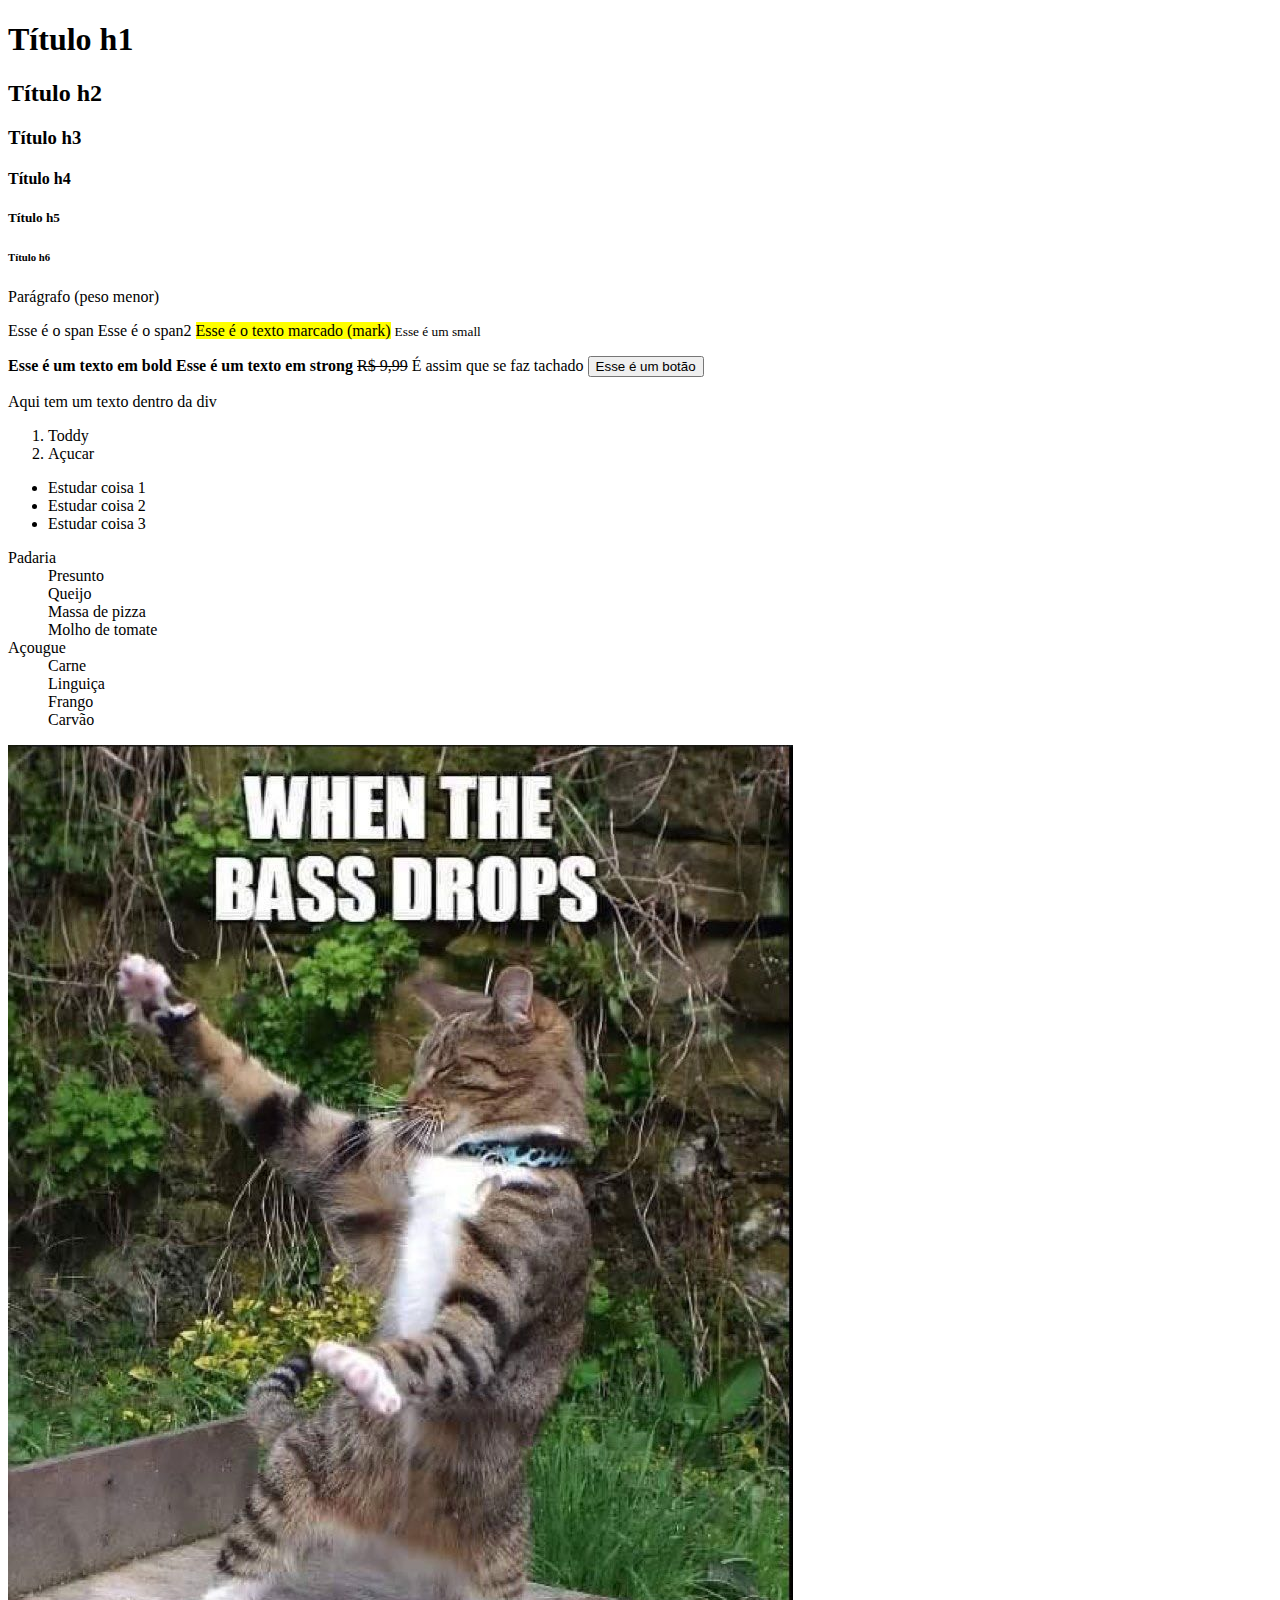
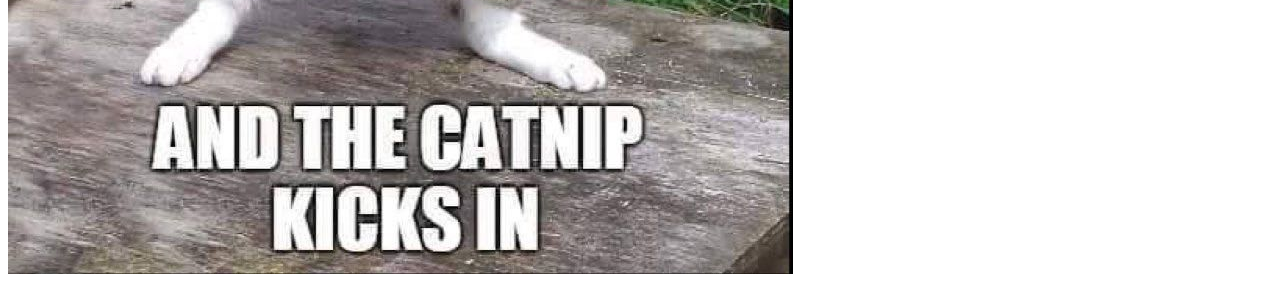
<file: Aula1/index.html>
<!DOCTYPE html>
<html lang="pt-BR">
<head>
    <meta charset="UTF-8">
    <meta name="viewport" content="width=device-width, initial-scale=1.0">
    <title>Aula01</title>
</head>
<body>
    <h1>Título h1</h1>
    <h2>Título h2</h2>
    <h3>Título h3</h3>
    <h4>Título h4</h4>
    <h5>Título h5</h5>
    <h6>Título h6</h6>

    <p>Parágrafo (peso menor)</p>

    <span>Esse é o span</span>
    <span>Esse é o span2</span>
    <mark>Esse é o texto marcado (mark)</mark>
    <small>Esse é um small</small>

    <p>
        <b>Esse é um texto em bold</b>
        <strong>Esse é um texto em strong</strong>
        <del>R$ 9,99</del> É assim que se faz tachado
        <button>Esse é um botão</button>
    </p>

    <div>
        <p>Aqui tem um texto dentro da div</p>
    </div>

<!-- Tipos de Listas: -->
<!-- Listas ordenadas (order lists) + (list items)--> 
    <ol>
        <li>Toddy</li>
        <li>Açucar</li>
    </ol>

<!-- Lista ão ordenada -->
    <ul>
        <li>Estudar coisa 1</li>
        <li>Estudar coisa 2</li>
        <li>Estudar coisa 3</li>
    </ul>

    <!-- Lista descritiva (despription list)-->
     <dl>
        <dt>Padaria</dt>
        <dd>Presunto</dd>
        <dd>Queijo</dd>
        <dd>Massa de pizza</dd>
        <dd>Molho de tomate</dd>

        <dt>Açougue</dt>
        <dd>Carne</dd>
        <dd>Linguiça</dd>
        <dd>Frango</dd>
        <dd>Carvão</dd>

     </dl>

     <!-- Tag usada para imagem -->
      <img src="assets/cat-meme.jpg" alt="Foto do user">
</body>
</html>
</file>
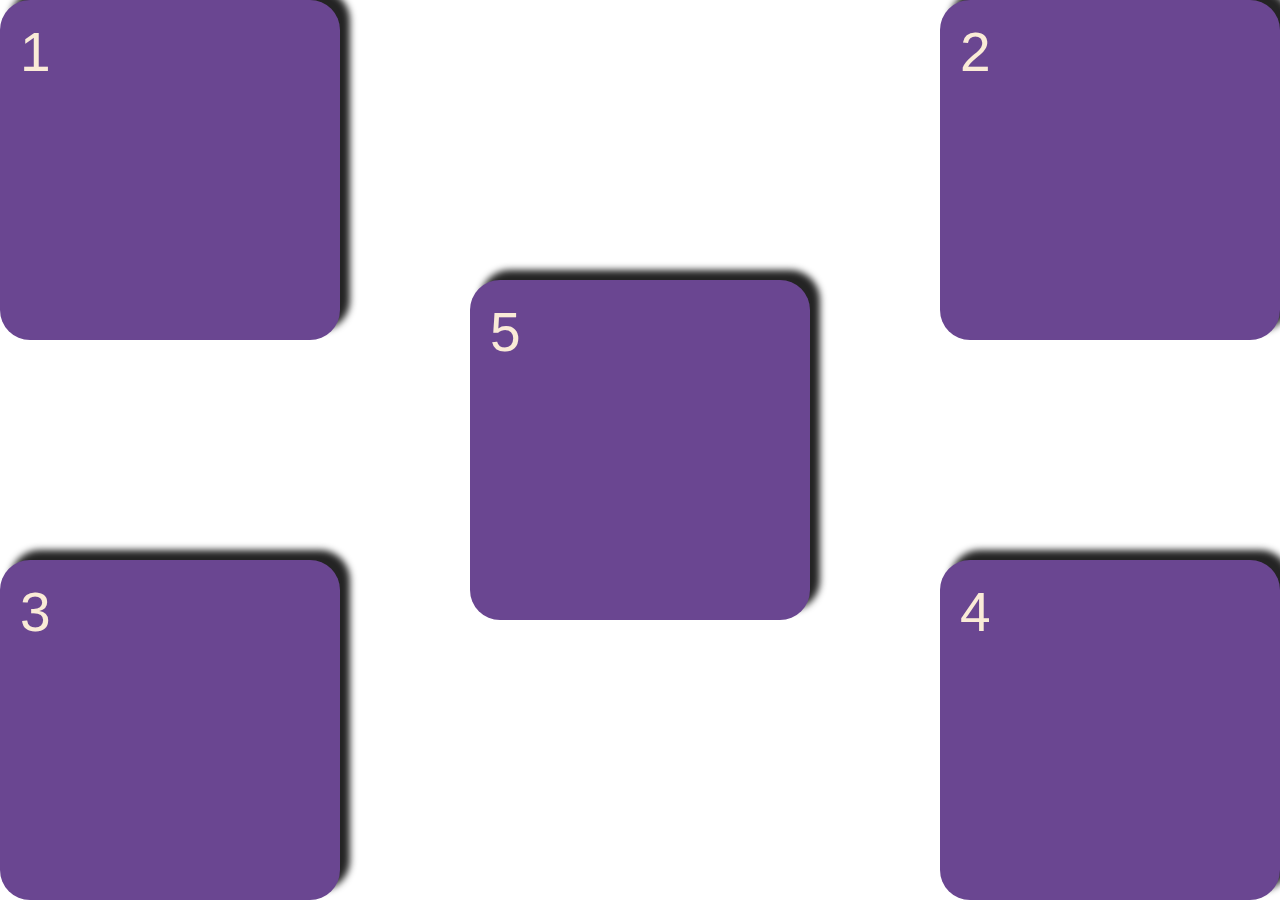
<file: Aula2-Desafio/index.html>
<!DOCTYPE html>
<html lang="pt-br">
<head>
    <meta charset="UTF-8">
    <meta name="viewport" content="width=device-width, initial-scale=1.0">
    <title>Document</title>
    <link rel="stylesheet" type="text/css" href="./style.css">
</head>
<body>
    <h1>Olá</h1>

    <div class="classediv" id="quadrado1">1</div>
    <div class="classediv" id="quadrado2">2</div>
    <div class="classediv" id="quadrado3">3</div>
    <div class="classediv" id="quadrado4">4</div>
    <div class="classediv" id="quadrado5">5</div>
 
</body>
</html>
</file>
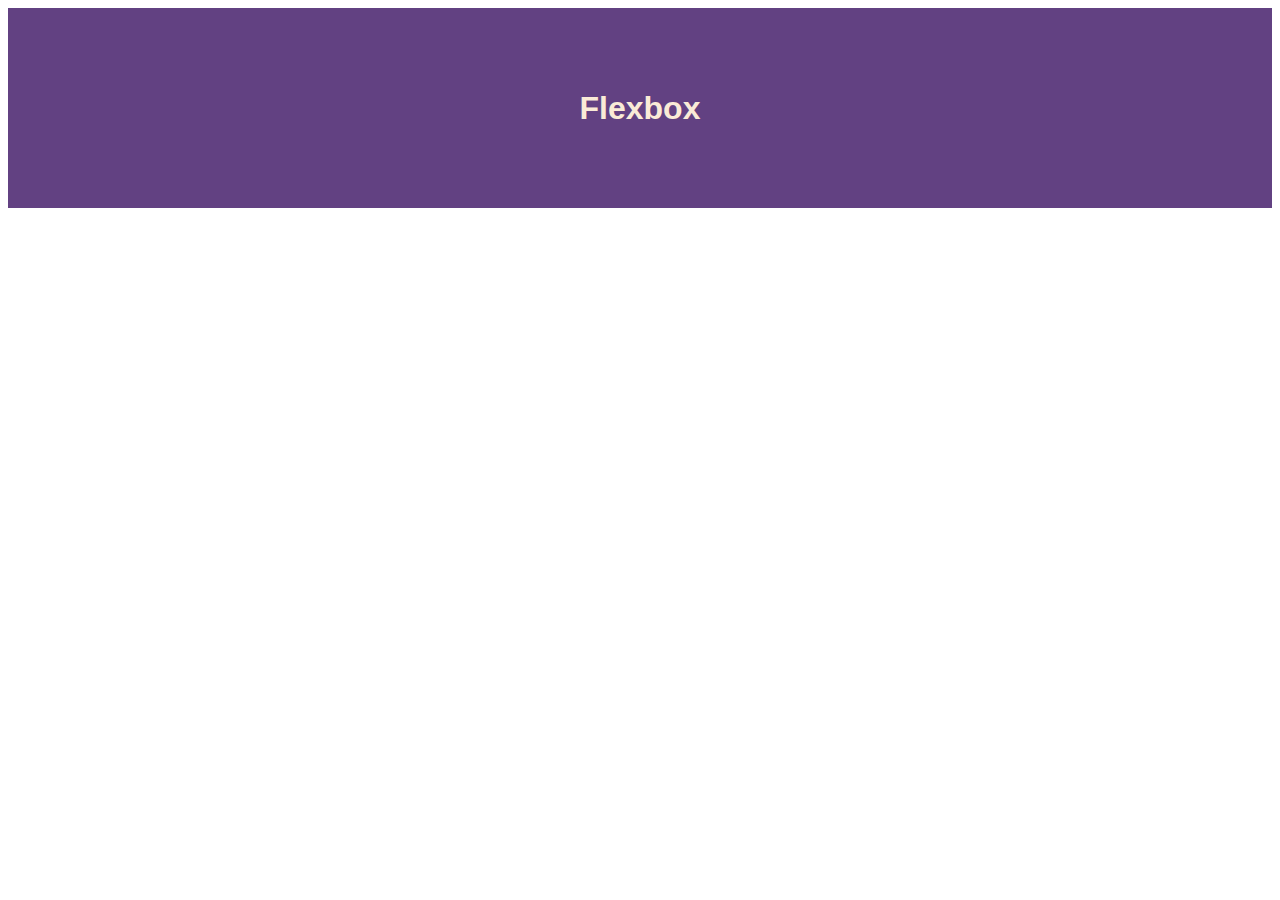
<file: Aula2-Flexbox/index.html>
<!DOCTYPE html>
<html lang="pt-br">
<head>
    <meta charset="UTF-8">
    <meta name="viewport" content="width=device-width, initial-scale=1.0">
    <title>Aula 2- Flexbox</title>
     <style>@import url('https://fonts.googleapis.com/css2?family=Alan+Sans:wght@300..900&display=swap');</style>
    <link rel="stylesheet" type="text/css" href="./style.css">
</head>

<style>
   
</style>

<body>
    <div id="divpai">

        <h1>Flexbox</h1>
   
    </div>
</body>

</html>
</file>
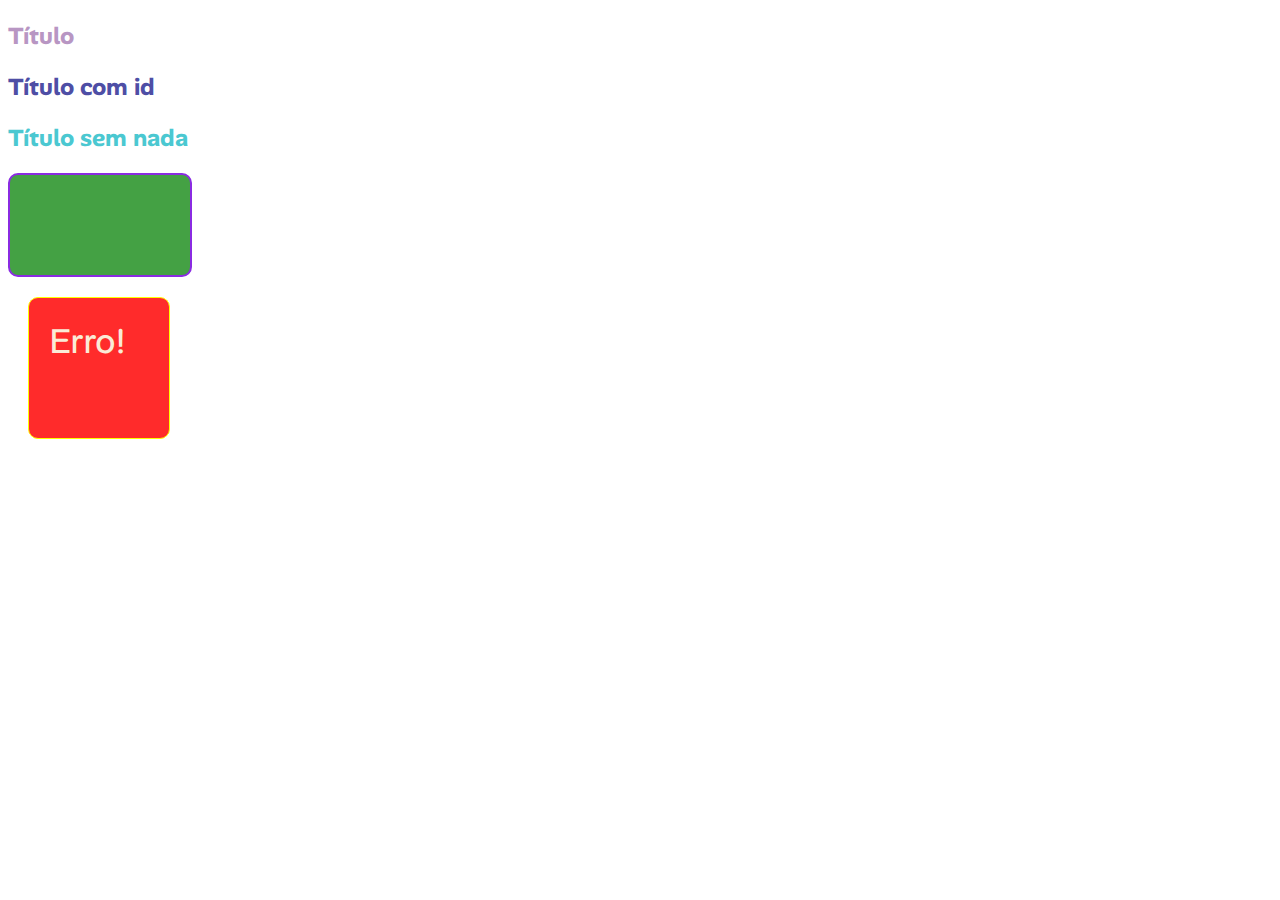
<file: Aula2/index.html>
<!DOCTYPE html>
<html lang="pt-br">
<head>
    <meta charset="UTF-8">
    <meta name="viewport" content="width=device-width, initial-scale=1.0">
    <title>Document</title>
    <style>@import url('https://fonts.googleapis.com/css2?family=Alan+Sans:wght@300..900&display=swap');</style>
    <link rel="stylesheet" type="text/css" href="./style.css">

</head>

<body>
    
    <div>
        <h2 class="classeh2">Título</h2>
        <h2 id="idh2">Título com id</h2>
        <h2>Título sem nada</h2>
    </div>

    <div class="classediv" id="iddivverde"></div>
    <div class="classediv" id="iddivvermelho">Erro!</div>

</body>
</html>
</file>
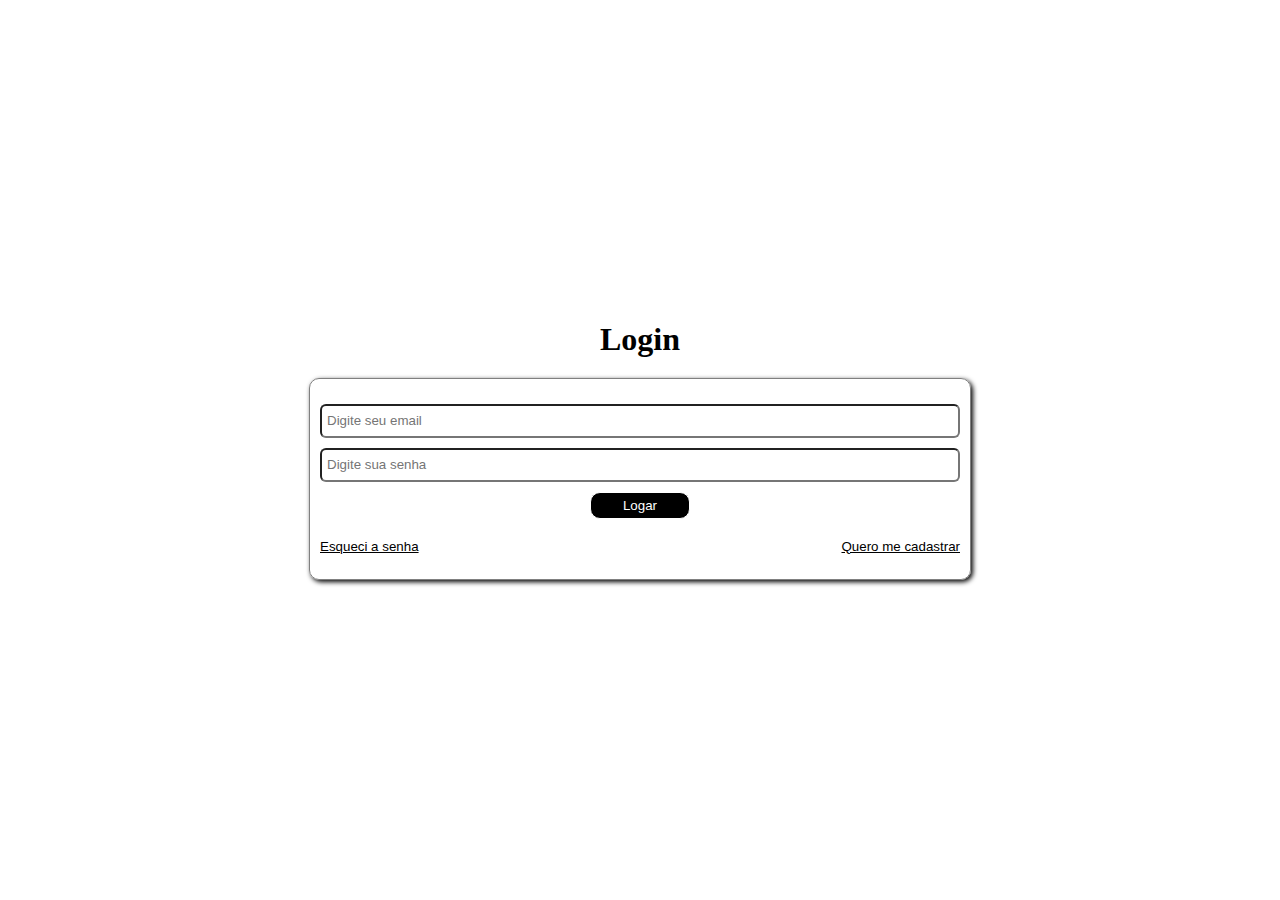
<file: Aula3-Viewports/index.html>
<!DOCTYPE html>
<html lang="en">
<head>
    <meta charset="UTF-8">
    <meta name="viewport" content="width=device-width, initial-scale=1.0">
    <title>Aula 03 Media Types</title>
    <link rel="stylesheet" href="./style.css">
</head>
<body>
    <main>
        <h1>Login</h1>

        <div id="container">
            <form>
                <input type="email" placeholder="Digite seu email">
                <input type="password" placeholder="Digite sua senha">
                <button id="buttonLogin">Logar</button>
            </form>
            
            <div>
                <button class="register">
                    <span>Esqueci a senha</span>
                </button>
                <button class="register">
                    <span>Quero me cadastrar</span>
                </button>
            </div>
        </div>
    </main>
</body>
</html>
</file>
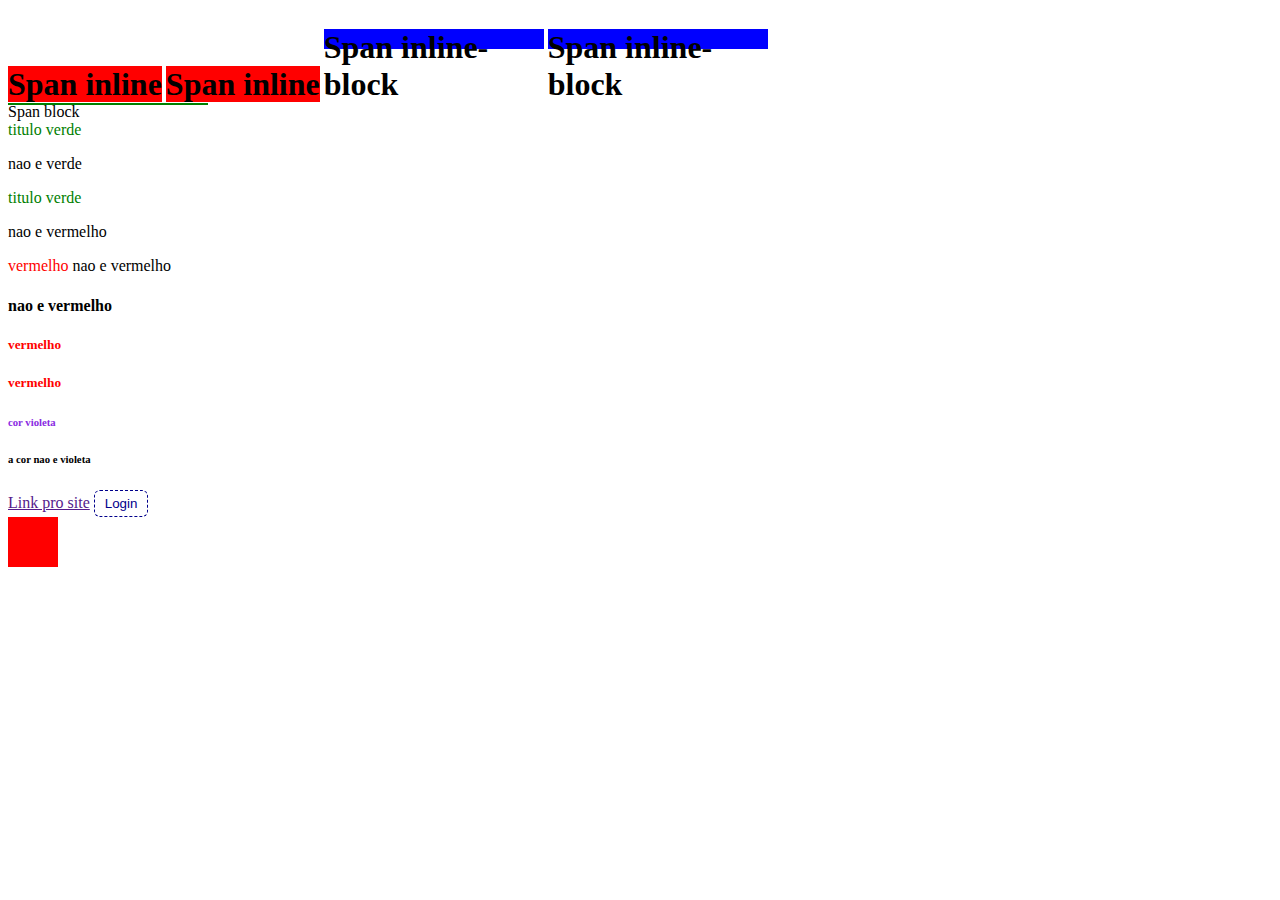
<file: Aula3/index.html>
<!DOCTYPE html>
<html lang="en">
<head>
    <meta charset="UTF-8">
    <meta name="viewport" content="width=device-width, initial-scale=1.0">
    <title>Aula - 03</title>
</head>
<style>
    /* Display inline */
    /* Elementos ficam na mesma linha */
    /* Nao permitem modificação de largura e altura */


    /* Display inline-block */
    /* Funciona como inline */
    /* Permite definir altura e largura */

    /* Display block */
    /* Ocupa toda a largura disponivel */

    .classespaninline {
        display: inline;
        background-color: red;
        height: 200px;
        width: 20px;
    }

    .classespaninlineblock {
        display: inline-block;
        background-color: blue;
        width: 220px;
        height: 20px;
    }

    .classespanblock {
        background-color: green;
        display: block;
        width: 200px;
        height: 2px;
    }


    /* display         altura/largura      quebra de linha */
    /* inline          nao                 nao */
    /* inline-block    sim                 nao */
    /* block           sim                 sim */

    div > p {
        color: green;
    }

    p + span {
        color: red;
    }

    h4 ~ h5 {
        color: red;
    }

    h6:not(#remover) {
        color:blueviolet
    }

    a:link {
        color: red
    }

    button {
        background-color: white;
        border-radius: 6px;
        border: 1px dashed darkblue;
        padding: 5px 10px;
        color: darkblue;
    }

    button:hover {
        cursor: pointer;
        background-color: darkblue;
        color: white;
        border: 2px solid red;
    }


    #transition {
        width: 50px;
        height: 50px;
        background-color: red;
        transition-property: width height;
        transition-duration: 2s;
        transition-timing-function: ease-in-out;
        transition-delay: 1s;
    }

    #transition:hover {
        width: 100px;
        height: 100px;
    }
</style>
<body>
    <h1 class="classespaninline">Span inline</h1>
    <h1 class="classespaninline">Span inline</h1>
    
    <h1 class="classespaninlineblock">Span inline-block</h1>
    <h1 class="classespaninlineblock">Span inline-block</h1>
    
    <span class="classespanblock">Span block</span>

    <div>
        <p>titulo verde</p>
        <nav>
            <p>nao e verde</p>
        </nav>
        <p>titulo verde</p>
    </div>

    <p>nao e vermelho</p>
    <span>vermelho</span>
    <span>nao e vermelho</span>

    <h4>nao e vermelho</h4>
    <h5>vermelho</h5>
    <h5>vermelho</h5>

    <h6>cor violeta</h6>
    <h6 id="remover">a cor nao e violeta</h6>

    <a href="">Link pro site</a>

    <button>Login</button>

    <div id="transition"></div>

</body>
</html>
</file>
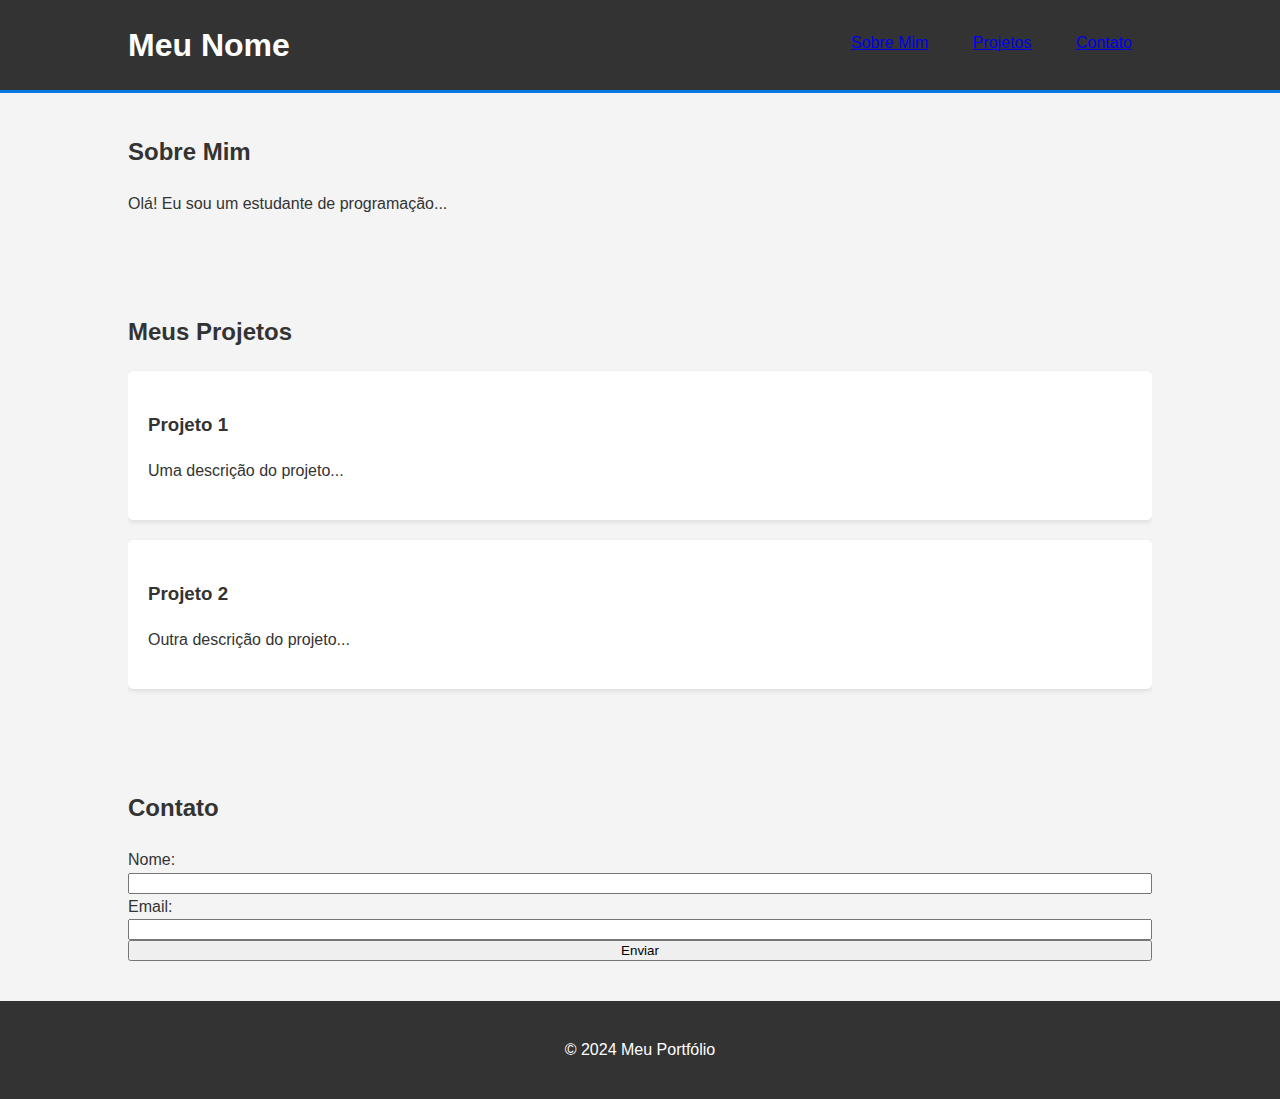
<file: zTreinando_Portfolio/index.html>
<!DOCTYPE html>
<html lang="pt-br">
<head>
    <meta charset="UTF-8">
    <meta name="viewport" content="width=device-width, initial-scale=1.0">
    <title>Meu Portfólio</title>
    <link rel="stylesheet" href="style.css">
</head>
<body>
    <header>
        <div class="container">
            <h1>Meu Nome</h1>
            <nav>
                <ul>
                    <li><a href="#sobre">Sobre Mim</a></li>
                    <li><a href="#projetos">Projetos</a></li>
                    <li><a href="#contato">Contato</a></li>
                </ul>
            </nav>
        </div>
    </header>

    <main>
        <section id="sobre">
            <div class="container">
                <h2>Sobre Mim</h2>
                <p>Olá! Eu sou um estudante de programação...</p>
            </div>
        </section>

        <section id="projetos">
            <div class="container">
                <h2>Meus Projetos</h2>
                <div class="projeto-card">
                    <h3>Projeto 1</h3>
                    <p>Uma descrição do projeto...</p>
                </div>
                <div class="projeto-card">
                    <h3>Projeto 2</h3>
                    <p>Outra descrição do projeto...</p>
                </div>
            </div>
        </section>

        <section id="contato">
            <div class="container">
                <h2>Contato</h2>
                <form>
                    <label for="nome">Nome:</label>
                    <input type="text" id="nome" name="nome">
                    <label for="email">Email:</label>
                    <input type="email" id="email" name="email">
                    <button type="submit">Enviar</button>
                </form>
            </div>
        </section>
    </main>

    <footer>
        <div class="container">
            <p>&copy; 2024 Meu Portfólio</p>
        </div>
    </footer>

</body>
</html>
</file>
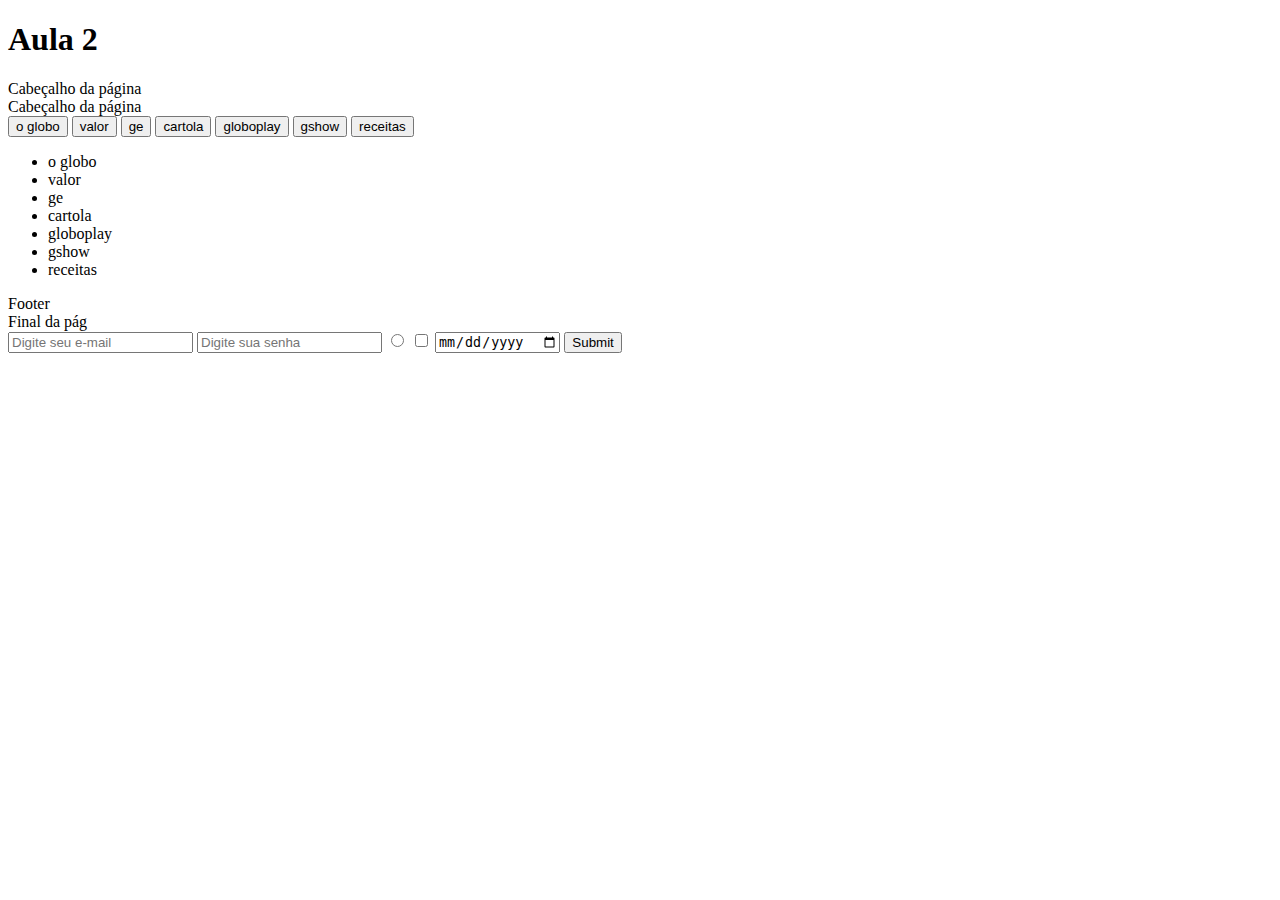
<file: Aula2/index0.html>
<!DOCTYPE html>
<html lang="pt-br">
<head>
    <meta charset="UTF-8">
    <meta name="viewport" content="width=device-width, initial-scale=1.0">
    <title>Document</title>
</head>
<body>
    <h1>Aula 2</h1>

    <header>Cabeçalho da página</header>
    <div id="header">Cabeçalho da página</div>

    <div id="nav">
        <button>o globo</button>
        <button>valor</button>
        <button>ge</button>
        <button>cartola</button>
        <button>globoplay</button>
        <button>gshow</button>
        <button>receitas</button>
    </div>

    <nav>
        <ul>
            <li>o globo</li>
            <li>valor</li>
            <li>ge</li>
            <li>cartola</li>
            <li>globoplay</li>
            <li>gshow</li>
            <li>receitas</li>
        </ul>
    </nav>

    <aside>
        <div id="footer">Footer</div>
        <footer>Final da pág</footer>    
    </aside>

    <form>
        <input type="text" placeholder="Digite seu e-mail">
        <input type="text" placeholder="Digite sua senha">

        <input type="radio">
        <input type="checkbox">
        <input type="date">

        <input type="submit">
    </form>
</body>
</html>
</file>
<file: Aula2-Desafio/style.css>
.classediv {
    width: 300px;
    height: 300px;
    font-family: "Alan Sans", sans-serif;
    font-size: 55px;
    color: antiquewhite;
    background-color: rgb(106, 70, 145);
    padding: 20px;
    position: absolute;
    border-radius: 30px;
    box-shadow: 10px -10px 7px rgb(36, 36, 36);

  }

#quadrado1 {
    top: 0;
    left: 0;
}

#quadrado2 {
    top: 0;
    right: 0;
}

#quadrado3 {
    bottom: 0;
    left: 0;
}

#quadrado4 {
    bottom: 0;
    right: 0;
}

#quadrado5 {
    transform: translate(-50%, -50%);
    top: 50%;
    left: 50%;
}
</file>
<file: Aula2-Flexbox/style.css>
#divpai {
        font-family: Alan-Sans, sans-serif;
        background-color: rgb(98, 65, 130);
        color: antiquewhite;
        height: 200px;
        display: flex;
        align-items: center;
        justify-content: center;
        /* justify-content: flex-end; */
    }
</file>
<file: Aula2/style.css>
/* <weight>: Use a value from 300 to 900
<uniquifier>: Use a unique and descriptive class name */
/* .alan-sans-<uniquifier> {
  font-family: "Alan Sans", sans-serif;
  font-optical-sizing: auto;
  font-weight: <weight>;
  font-style: normal;
} */
.classeh2 {
    font-family: "Alan Sans", sans-serif;
    color: #b896c3;
  }

  #idh2 {
    font-family: "Alan Sans", sans-serif;
    color: #b896c3;color: rgb(78, 78, 165);
  }
  
  h2 {
    font-family: "Alan Sans", sans-serif;
    color: #b896c3;color: rgb(75, 200, 209);
  }

  .classediv {
    width: 100px;
    height: 100px;
    border-radius: 10px;
    border-style: solid;
    border-color: blueviolet;
    border-width: 2px; 
  }

  #iddivverde {
    background-color: rgb(68, 161, 68);
    width: 180px;
  }
  
  #iddivvermelho {
    font-family: "Alan Sans", sans-serif;
    font-size: 35px;
    color: antiquewhite;
    background-color: rgb(255, 43, 43);
    border-radius: 10px;
    border: 1px yellow solid;
    margin: 20px;
    padding: 20px;
  
    }
</file>
<file: Aula3-Viewports/style.css>
* {
    margin: 0;
    padding: 0;
} 

main {
    width: 100vw;
    height: 100vh;
    display: flex;
    align-items: center;
    justify-content: center;
    flex-direction: column;
} 

h1 {
    color: black;
}

#container {
    border: 1px solid gray;
    padding: 25px 10px;
    border-radius: 10px;
    box-shadow: 2px 2px 5px black;
    width: 85%;
    display: flex;
    flex-direction: column;
} 

form {
    display: flex;
    flex-direction: column;
    gap: 10px;
}

input {
    border-radius: 6px;
    height: 30px;
    padding-left: 5px;
} 

#buttonLogin {
    border-radius: 10px;
    background-color: black;
    color: white;
    border: 1px solid white;
    cursor: pointer;
    padding: 5px 15px;
    width: 100px;
    align-self: center;
} 

div {
    display: flex;
    justify-content: space-between;
    margin-top: 20px;
} 

.register {
    background-color: transparent;
    border: none;
} 

span {
    text-decoration: underline;
}

@media(min-width: 768px) {
    h1 {
        color: red;
    } 

    #container {
        width: 60%;
    }
} 

@media(min-width: 1024px) {
    h1 {
        color: black;
    }

    #container {
        width: 50%;
    }
}
</file>
<file: zTreinando_Portfolio/style.css>
/* Estilos básicos */
body {
    font-family: Arial, sans-serif;
    line-height: 1.6;
    margin: 0;
    padding: 0;
    background-color: #f4f4f4;
    color: #333;
}

.container {
    width: 80%;
    margin: auto;
    overflow: hidden;
}

/* Estilos do cabeçalho */
header {
    background: #333;
    color: #fff;
    padding-top: 20px;
    min-height: 70px;
    border-bottom: #0779e4 3px solid;
}

header h1 {
    float: left;
    margin: 0;
}

header nav {
    float: right;
    margin-top: 10px;
}

header ul {
    margin: 0;
    padding: 0;
    list-style: none;
}

header li {
    display: inline;
    padding: 0 20px 0 20px;
}

/* Estilos das seções */
section {
    padding: 20px 0;
    margin-bottom: 20px;
}

/* Estilos de cartões de projeto */
.projeto-card {
    background: #fff;
    padding: 20px;
    margin-bottom: 20px;
    border-radius: 5px;
    box-shadow: 0 2px 5px rgba(0,0,0,0.1);
}

/* Estilos do formulário */
form {
    display: flex;
    flex-direction: column;
}

/* Estilos do rodapé */
footer {
    background: #333;
    color: #fff;
    text-align: center;
    padding: 20px 0;
}
</file>
